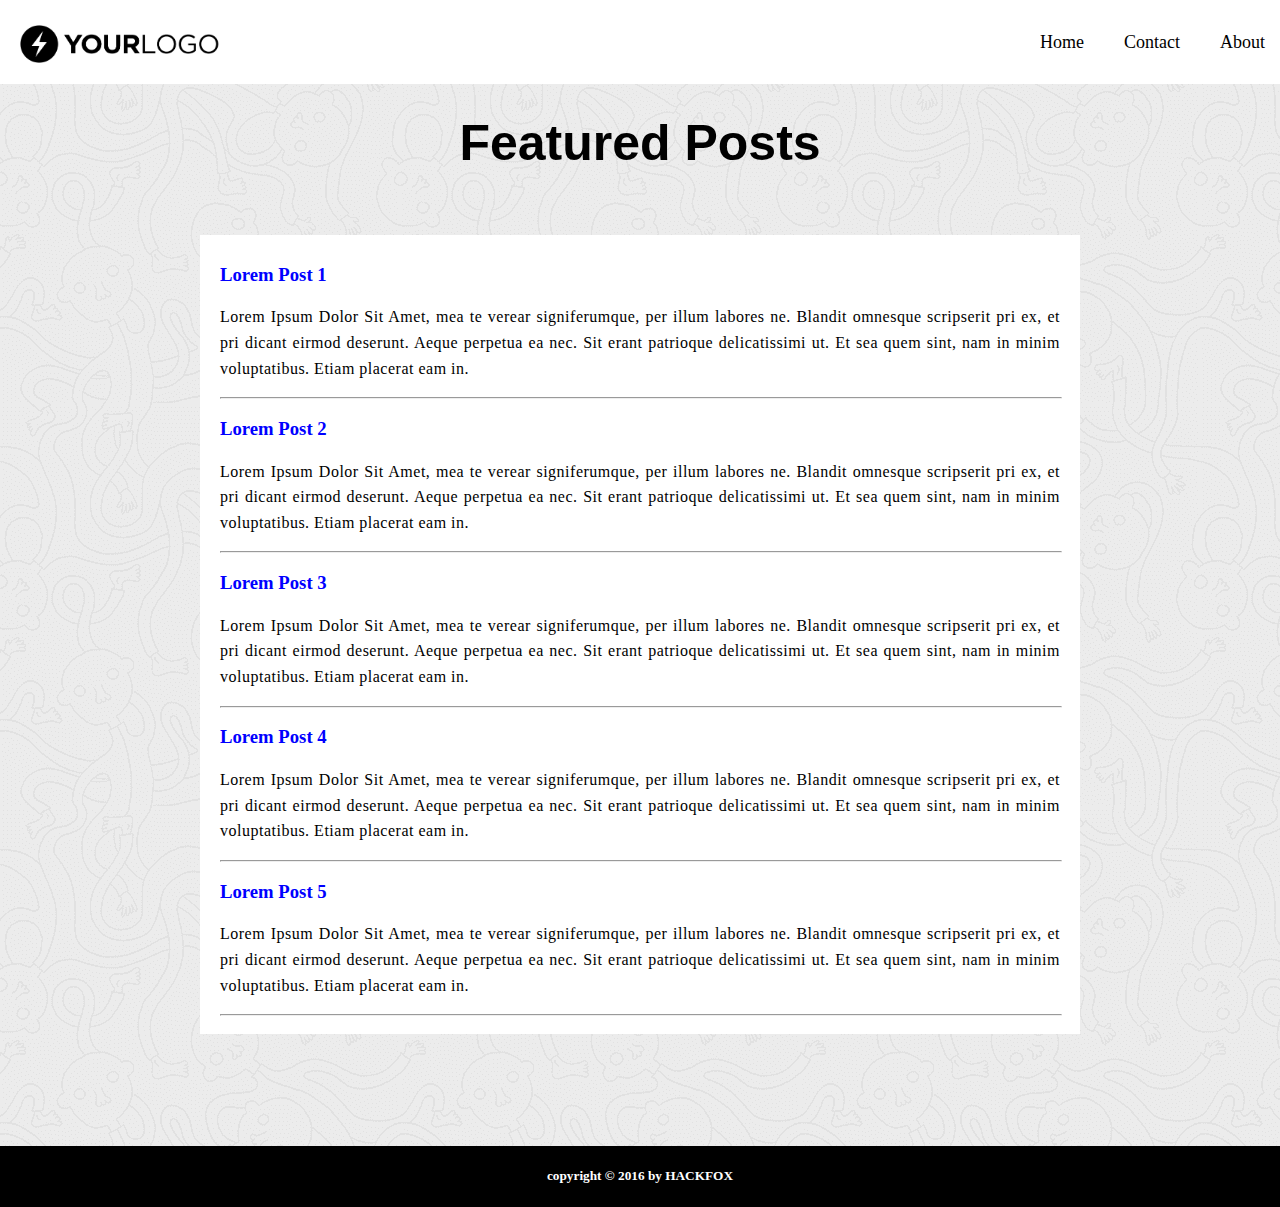
<file: week1-css-putu/css/project-css-layouting/index.html>
<!DOCTYPE html>
<html lang="en">
<head>
    <meta charset="UTF-8">
    <meta name="viewport" content="width=device-width, initial-scale=1.0">
    <meta http-equiv="X-UA-Compatible" content="ie=edge">
    <title>Project CSS Layouting</title>
    <link rel="stylesheet" href="style.css" type="text/css">
    <link rel="stylesheet" href="https://fonts.googleapis.com/css?family=Slabo+27px">
</head>
<body>
   <div class="header">
    <img class="logo" src="img/sample-logo.png" width="200px" padding-top="12px" />
    <div class="header-right">
        <a href="#">Home</a>
        <a href="#">Contact</a>
        <a href="#">About</a>
    </div>
   </div>

   <section>
       <h1>Featured Posts</h1>
       <div id="article-list">
            <article>
                <a href="#"><h3>Lorem Post 1</h3></a>
                <p>
                    Lorem Ipsum Dolor Sit Amet, mea te verear signiferumque, per illum labores ne. Blandit omnesque scripserit pri ex, et pri dicant eirmod deserunt. Aeque perpetua ea nec. Sit erant patrioque delicatissimi ut. Et sea quem sint, nam in minim voluptatibus. Etiam placerat eam in.
                </p>
            </article>
            <hr>
            <article>
                <a href="#"><h3>Lorem Post 2</h3></a>
                <p>
                    Lorem Ipsum Dolor Sit Amet, mea te verear signiferumque, per illum labores ne. Blandit omnesque scripserit pri ex, et pri dicant eirmod deserunt. Aeque perpetua ea nec. Sit erant patrioque delicatissimi ut. Et sea quem sint, nam in minim voluptatibus. Etiam placerat eam in.
                </p>
            </article>
            <hr>
            <article>
                <a href="#"><h3>Lorem Post 3</h3></a>
                <p>
                    Lorem Ipsum Dolor Sit Amet, mea te verear signiferumque, per illum labores ne. Blandit omnesque scripserit pri ex, et pri dicant eirmod deserunt. Aeque perpetua ea nec. Sit erant patrioque delicatissimi ut. Et sea quem sint, nam in minim voluptatibus. Etiam placerat eam in.
                </p>
            </article>
            <hr>
            <article>
                <a href="#"><h3>Lorem Post 4</h3></a>
                <p>
                    Lorem Ipsum Dolor Sit Amet, mea te verear signiferumque, per illum labores ne. Blandit omnesque scripserit pri ex, et pri dicant eirmod deserunt. Aeque perpetua ea nec. Sit erant patrioque delicatissimi ut. Et sea quem sint, nam in minim voluptatibus. Etiam placerat eam in.
                </p>
            </article>
            <hr>
            <article>
                <a href="#"><h3>Lorem Post 5</h3></a>
                <p>
                    Lorem Ipsum Dolor Sit Amet, mea te verear signiferumque, per illum labores ne. Blandit omnesque scripserit pri ex, et pri dicant eirmod deserunt. Aeque perpetua ea nec. Sit erant patrioque delicatissimi ut. Et sea quem sint, nam in minim voluptatibus. Etiam placerat eam in.
                </p>
            </article>
            <hr>
       </div>
   </section>
   <div class="footer">
       <h5>copyright &copy; 2016 by HACKFOX</h5>
   </div>
</body>
</html>
</file>
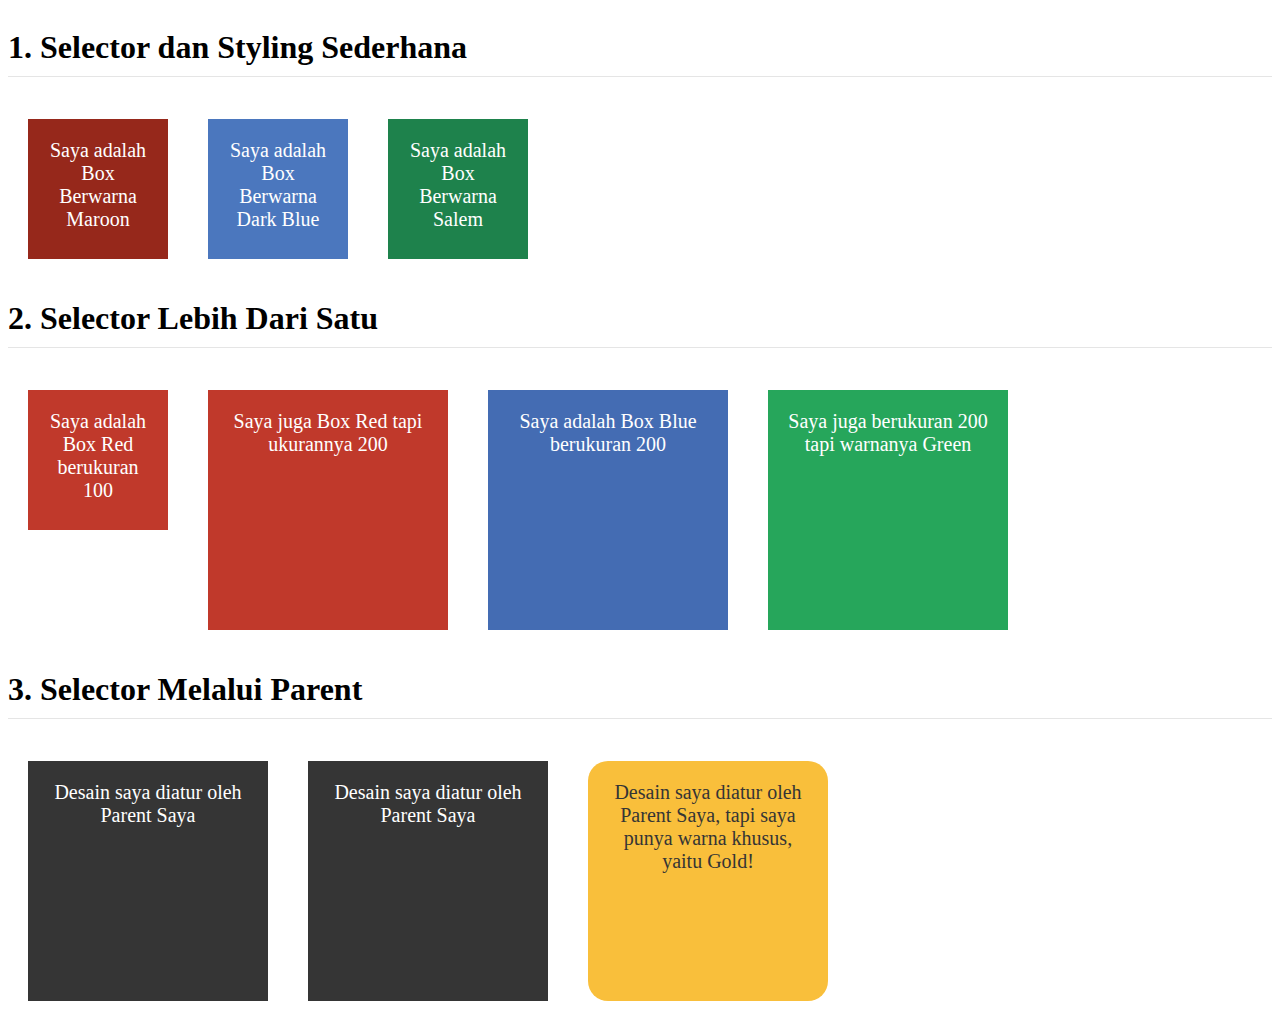
<file: week1-css-putu/css/project-css-styling/index.html>
<!DOCTYPE html>
<html lang="en">
<head>
    <meta charset="UTF-8">
    <meta name="viewport" content="width=device-width, initial-scale=1.0">
    <meta http-equiv="X-UA-Compatible" content="ie=edge">
    <title>Project CSS Styling</title>
    <link href="style.css" rel="stylesheet" type="text/css">
</head>
<body>
    <div class="separator">
        <h1>1. Selector dan Styling Sederhana</h1>
        <div class="box-100" id="maroon-box">Saya adalah Box Berwarna Maroon</div>
        <div class="box-100" id="dark-blue-box">Saya adalah Box Berwarna Dark Blue</div>
        <div class="box-100" id="salem-box">Saya adalah Box Berwarna Salem</div>
    </div>
    <div class="separator">
        <h1>2. Selector Lebih Dari Satu</h1>
        <div class="red-background box-100">Saya adalah Box Red berukuran 100</div>
        <div class="red-background box-200">Saya juga Box Red tapi ukurannya 200</div>
        <div class="blue-background box-200">Saya adalah Box Blue berukuran 200</div>
        <div class="green-background box-200">Saya juga berukuran 200 tapi warnanya Green</div>
    </div>
    <div class="separator">
        <h1>3. Selector Melalui Parent</h1>
        <div class="box-list div">
            <div>Desain saya diatur oleh Parent Saya</div>
            <div>Desain saya diatur oleh Parent Saya</div>
            <div id="gold-box">Desain saya diatur oleh Parent Saya, tapi saya punya warna khusus, yaitu Gold!</div>
        </div>
    </div>
</body>
</html>
</file>
<file: week1-css-putu/css/project-css-layouting/style.css>
body{
    margin: 0;
    font-family: "Slabo";
    background-image: url("img/sample-pattern.png");
    position: relative;
}

.header{
    position: fixed;
    width: 100%;
    height: 4rem;
    top: 0;
    background-color: #ffffff;
    padding: 10px 5px;
}

.logo{
    padding: 15px;
}

.header a{
    float: left;
    color: black;
    text-align: center;
    padding: 20px;
    text-decoration: none;
    font-size: 18px;
    line-height: 25px;
    border-radius: 4px;
}

header a.logo {
    background-color: #ddd;
    color: black;
}

.header-right{
    float: right;
}

h1{
    text-align: center;
    font-weight: bold;
    font-size: 50px;
    font-family: Arial, Helvetica, sans-serif;
    padding-top: 5rem;
}

h3, a{
    color: blue; 
    text-decoration: none;
}

#article-list{
    padding: 30px;
    text-align: justify;
    background: white;
    float: left;
    padding: 10px 20px 10px 20px;
    margin: 30px 200px 30px 200px;
}

p{
    letter-spacing: 0.5px;
    line-height: 1.6;
}

hr{
    width: 100%;
}

.footer{
    position: absolute;
    bottom: -750%;
    width: 100%;
    height: 0.5 rem;
    background-color: black;
    color: white;
    text-align: center;
}
</file>
<file: week1-css-putu/css/project-css-styling/style.css>
body{
    font-family: 'Slabo 27px', serif;
}

h1{
    border-bottom: 1px solid rgba(0, 0 , 0, .1);
    padding-bottom: 10px;
}

.separator{
    width: 100%;
    height: auto;
    overflow: hidden;
}

.box-100{
    width: 100px;
    height: 100px;
    float: left;
    margin: 20px;
    padding: 20px;
    font-size: 15pt;
    text-align: center;
}

.box-200{
    width: 200px;
    height: 200px;
    float: left;
    margin: 20px;
    padding: 20px;
    font-size: 15pt;
    text-align: center;
}

#maroon-box{
    color: #ffffff;
    background: #96281B;
}

#dark-blue-box{
    color: #ffffff;
    background: #4B77BE;
}

#salem-box{
    color: #ffffff;
    background: #1E824C;
}

.red-background{
    color: #ffffff;
    background: #C0392B;
}

.blue-background{
    color: #ffffff;
    background: #446CB3;
}

.green-background{
    color: #ffffff;
    background: #26A65B;
}

.box-list div{
    width: 200px;
    height: 200px;
    float: left;
    margin: 20px;
    padding: 20px;
    font-size: 15pt;
    text-align: center;
    background: #353535;
    color: #ffffff;
}

#gold-box{
    border-radius: 20px;
    color: #353535;
    background: #F9BF3B;
}
</file>
